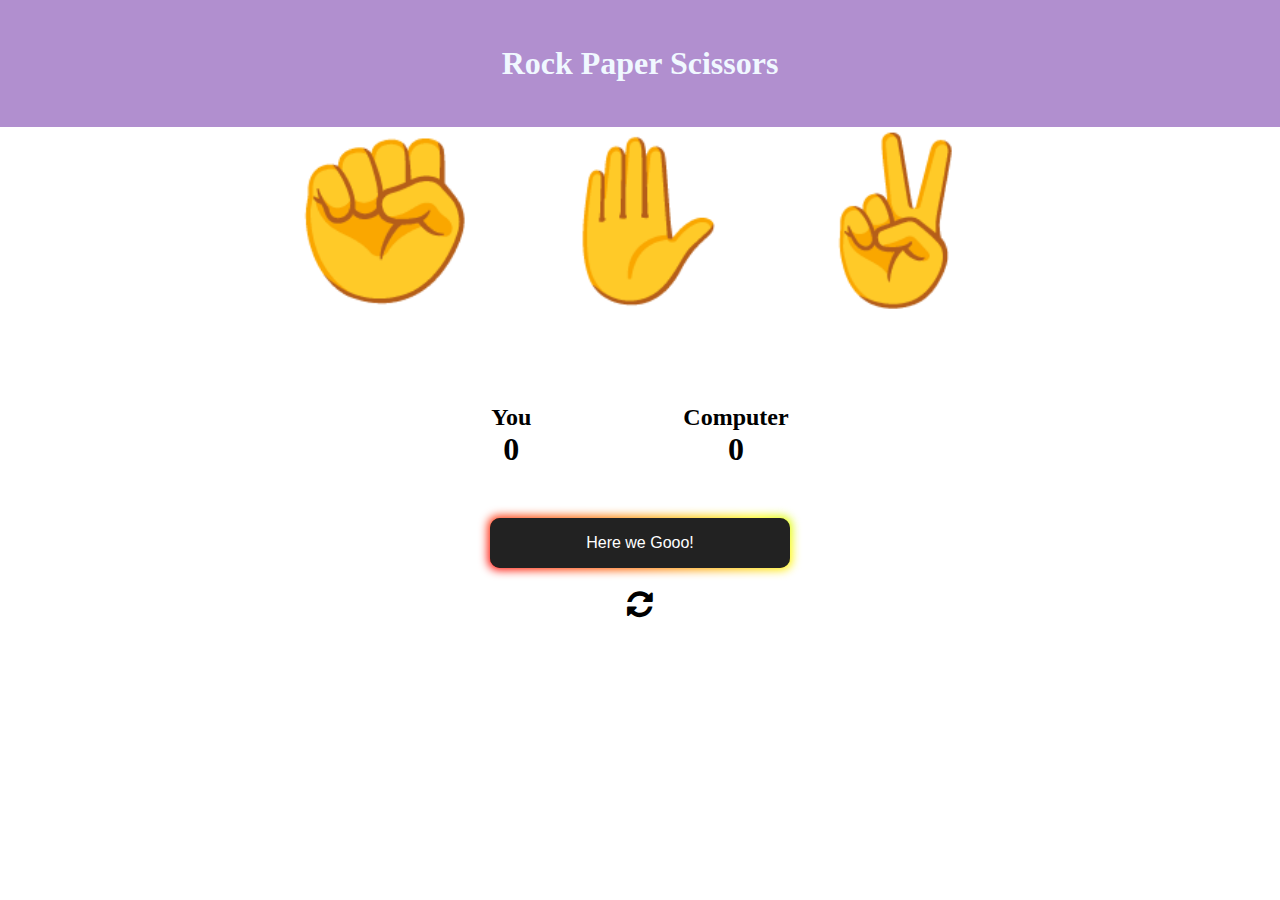
<file: index.html>
<!DOCTYPE html>
<html lang="en">
<head>
    <meta charset="UTF-8">
    <meta name="viewport" content="width=device-width, initial-scale=1.0">
    <title>Rock Paper Scissors</title>
    <link rel="stylesheet" href="style.css">
    <link rel="stylesheet" href="https://cdnjs.cloudflare.com/ajax/libs/font-awesome/4.7.0/css/font-awesome.min.css">
</head>
<body>
    <div>
        <h1 class="heading">Rock Paper Scissors</h1>
        <div class="choices">
            <div class="rock">
               <h1 class="Rocks" id="rock">✊</h1>
            </div>
            <div class="rock">
                <h1 class="Rocks " id="paper">✋</h1>
            </div>
            <div class="rock">
                <h1 class="Rocks" id="scissor">✌️</h1>
            </div>
        </div>
        <div class="scores">
            <div>
                <h2>You</h2>
                <h1 id="userScore">0</h1>
            </div>
            <div>
                <h2>Computer</h2>
                <h1 id="compScore">0</h1>
            </div>
           
        </div>
        <button class="button-85 msg " role="button" >Here we Gooo!</button>
        <div class="icon ">
            <i class="fa fa-refresh " ></i>
        </div>
        
    </div>
    
   
    
    

    <script src="practice.js"></script>
</body>
</html>
</file>
<file: style.css>
*{
    margin: 0;
    padding: 0;
}

body{
    text-align: center;
}
.heading{
    padding: 5vh;
    background-color: #B18FCF;
    color: aliceblue;
}
.choices{
    display: flex;
    justify-content: center;
    align-items: center;
    gap: 3.5rem;
    flex-wrap: wrap;
}
.rock{
    font-size: 80px;
}
.rock:hover{
    transform: scale(1.1);
    transition: transform 1.0s; 
    cursor: pointer;
}
.scores{
    margin-top: 10vh;
    display: flex;
    justify-content: center;
    align-items: center;
    gap: 9.5rem;
    flex-wrap: wrap;
}
.button-85 {
    padding: 0.6em 2em;
    border: none;
    outline: none;
    color: rgb(255, 255, 255);
    background: #111;
    cursor: pointer;
    position: relative;
    z-index: 0;
    border-radius: 10px;
    user-select: none;
    -webkit-user-select: none;
    touch-action: manipulation;
    margin-top: 50px;
    height: 50px;
    width: 300px;
    font-size: medium;
  }
  
  .button-85:before {
    content: "";
    background: linear-gradient(
      45deg,
      #ff0000,
      #ff7300,
      #fffb00,
      #48ff00,
      #00ffd5,
      #002bff,
      #7a00ff,
      #ff00c8,
      #ff0000
    );
    position: absolute;
    top: -2px;
    left: -2px;
    background-size: 400%;
    z-index: -1;
    filter: blur(5px);
    -webkit-filter: blur(5px);
    width: calc(100% + 4px);
    height: calc(100% + 4px);
    animation: glowing-button-85 20s linear infinite;
    transition: opacity 0.3s ease-in-out;
    border-radius: 10px;
  }
  
  @keyframes glowing-button-85 {
    0% {
      background-position: 0 0;
    }
    50% {
      background-position: 400% 0;
    }
    100% {
      background-position: 0 0;
    }
  }
  
  .button-85:after {
    z-index: -1;
    content: "";
    position: absolute;
    width: 100%;
    height: 100%;
    background: #222;
    left: 0;
    top: 0;
    border-radius: 10px;
    
  }
  .icon{
    margin-top: 20px;
    font-size:30px;
  }
  .fa:hover{
    transform: rotateZ(180deg);
    transition: transform 1.0s; 
    color: #a32de3;
   
    /* background: linear-gradient(to right, #dc095a, 
    #ff6b08, #cf23cf, #341fda); 
-webkit-text-fill-color: transparent; 
-webkit-background-clip: text;  */
  }
</file>
